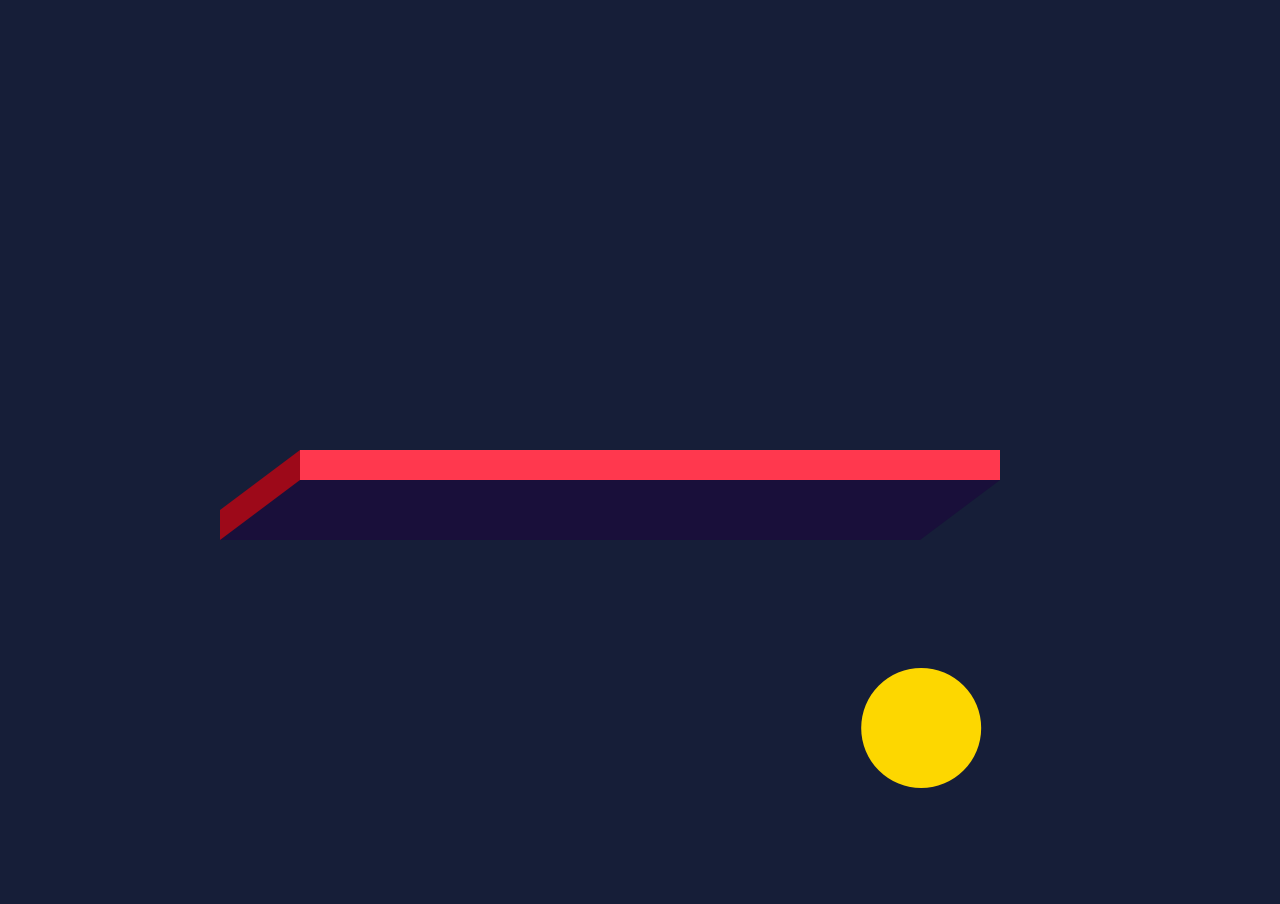
<file: 01 Bounce-Ball/index.html>
<!DOCTYPE html>
<html lang="en">
<head>
  <meta charset="UTF-8">
  <meta http-equiv="X-UA-Compatible" content="IE=edge">
  <meta name="viewport" content="width=device-width, initial-scale=1.0">
  <title></title>
  <link rel="stylesheet" type="text/css" href="style.css">
</head>
<body>
  <script type="module" src="app.js"></script>
</body>
</html>
</file>
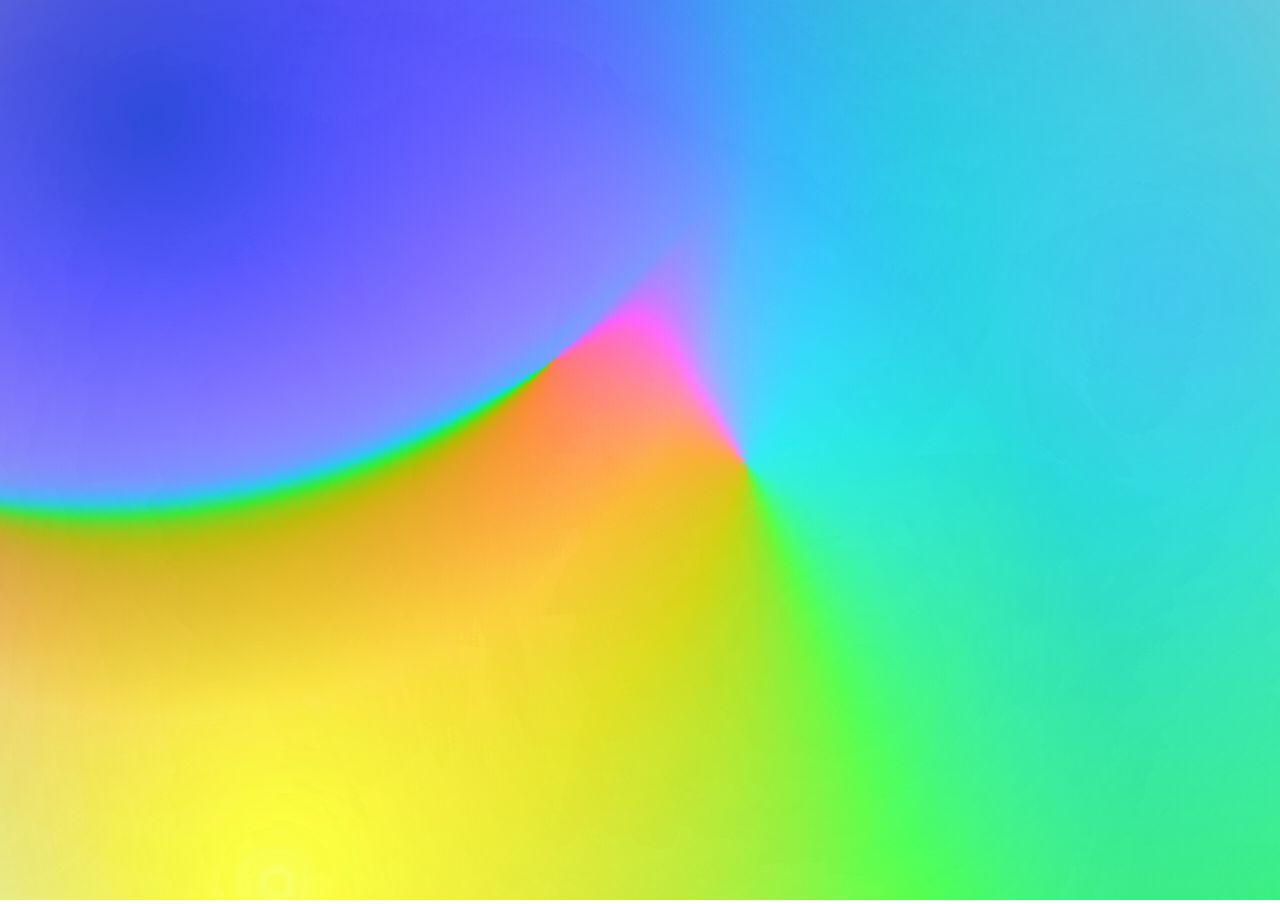
<file: 03 Moving-Gradation/index.html>
<!DOCTYPE html>
<html lang="en">
<head>
  <meta charset="UTF-8">
  <meta http-equiv="X-UA-Compatible" content="IE=edge">
  <meta name="viewport" content="width=device-width, initial-scale=1.0">
  <title></title>
  <link rel="stylesheet" href="style.css">
</head>
<body>
  <script type="module" src="app.js"></script>
</body>
</html>
</file>
<file: 01 Bounce-Ball/style.css>
* {
  user-select: none;
  -ms-user-select: none;
  outline: 0;
  margin: 0;
  padding: 0;
  -webkit-tap-highlight-color: rgba(0, 0, 0, 0);
}

html {
  width: 100%;
  height: 100%;
}

body {
  width: 100%;
  height: 100%;
  overflow: hidden;
  background-color: #161e38;
}

canvas {
  width: 100%;
  height: 100%;
}
</file>
<file: 03 Moving-Gradation/style.css>
* {
  outline: 0;
  margin: 0;
  padding: 0;
}

html {
  width: 100%;
  height: 100%;
}

body {
  width: 100%;
  height: 100%;
  background-color: #ffffff;
}

canvas {
  width: 100%;
  height: 100%;
}
</file>
